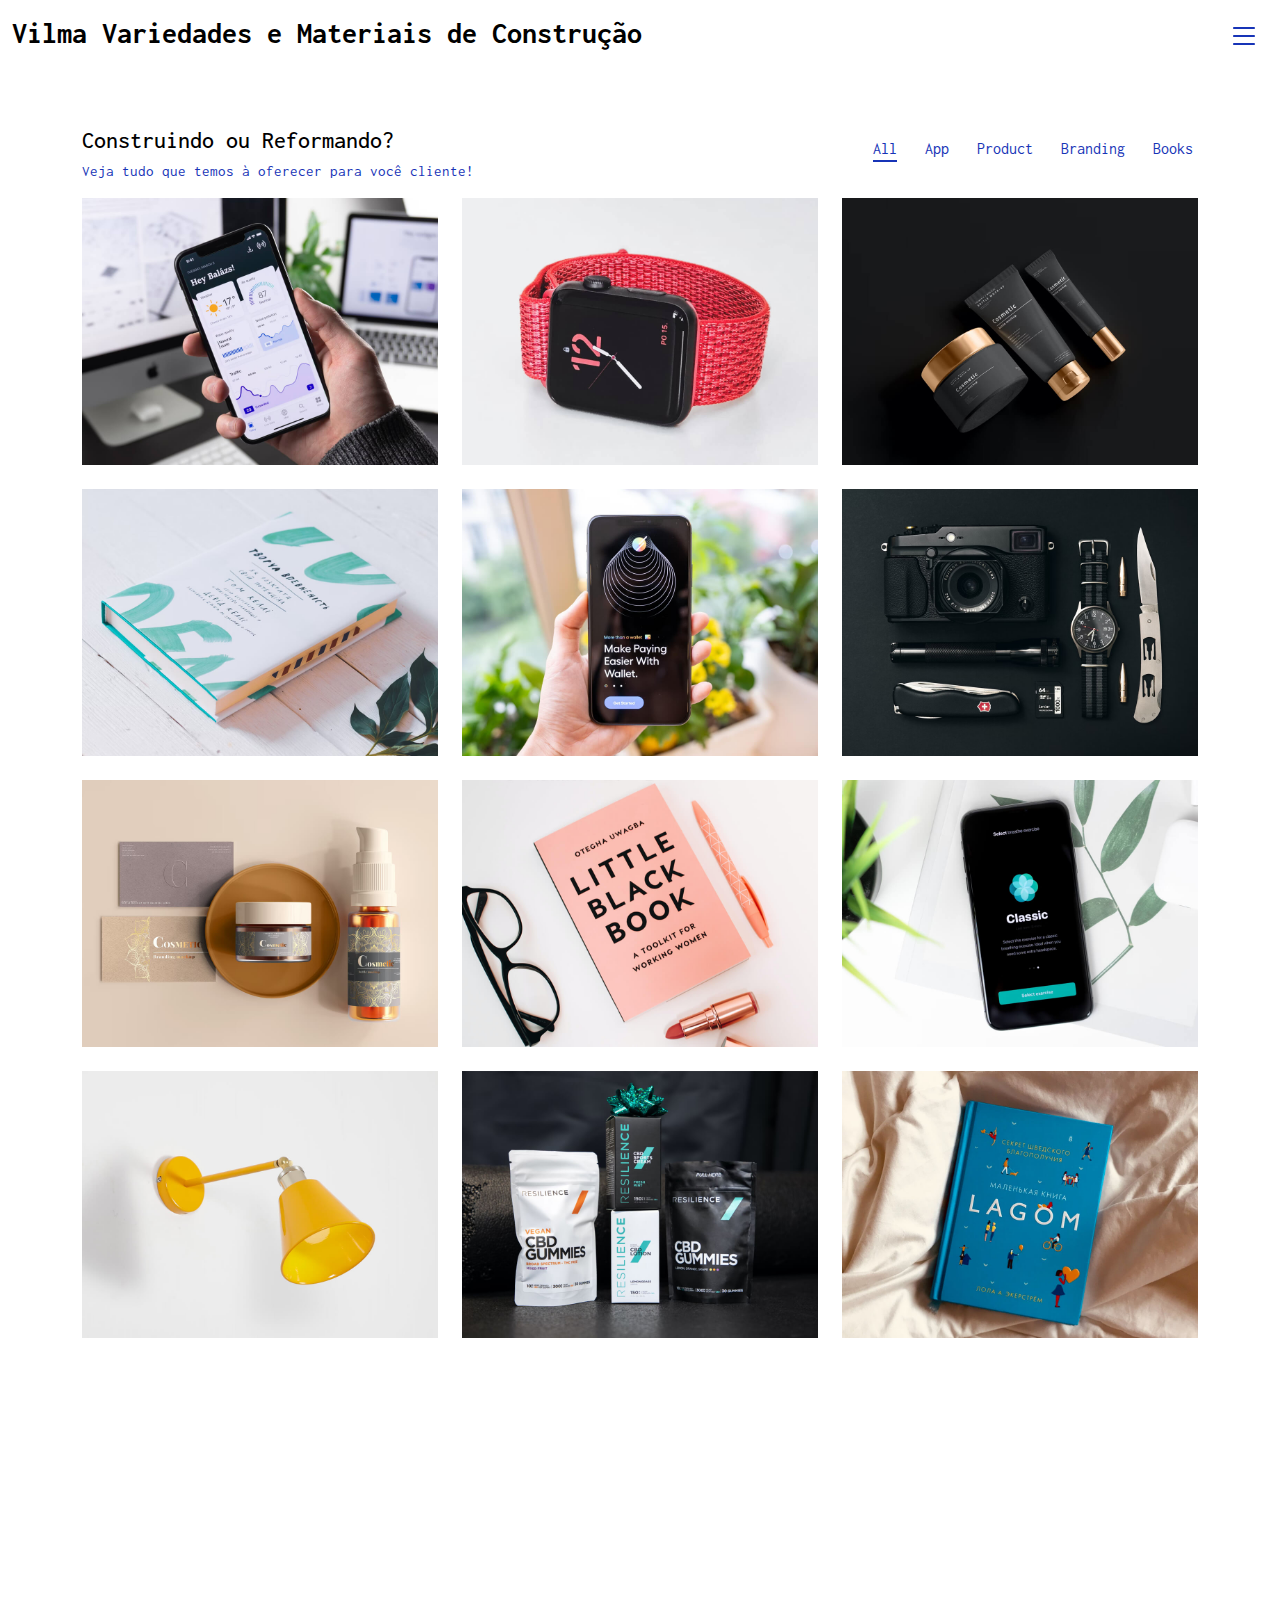
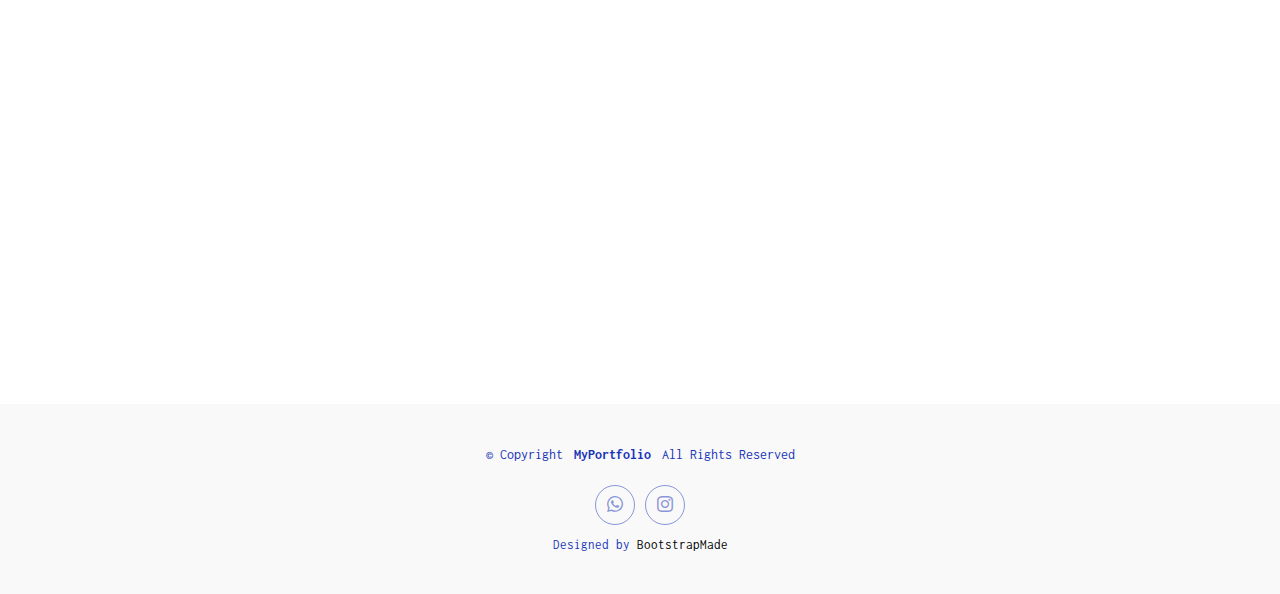
<file: index.html>
<!DOCTYPE html>
<html lang="en">

<head>
  <meta charset="utf-8">
  <meta content="width=device-width, initial-scale=1.0" name="viewport">
  <title>Vilma Variedades MC</title>
  <meta name="description" content="">
  <meta name="keywords" content="">

  <!-- Favicons -->
  <link href="assets/img/favicon.png" rel="icon">
  <link href="assets/img/apple-touch-icon.png" rel="apple-touch-icon">

  <!-- Fonts -->
  <link href="https://fonts.googleapis.com" rel="preconnect">
  <link href="https://fonts.gstatic.com" rel="preconnect" crossorigin>
  <link href="https://fonts.googleapis.com/css2?family=Inconsolata:wght@200;300;400;500;600;700;800;900&display=swap" rel="stylesheet">

  <!-- Vendor CSS Files -->
  <link href="assets/vendor/bootstrap/css/bootstrap.min.css" rel="stylesheet">
  <link href="assets/vendor/bootstrap-icons/bootstrap-icons.css" rel="stylesheet">
  <link href="assets/vendor/aos/aos.css" rel="stylesheet">
  <link href="assets/vendor/glightbox/css/glightbox.min.css" rel="stylesheet">
  <link href="assets/vendor/swiper/swiper-bundle.min.css" rel="stylesheet">

  <!-- Main CSS File -->
  <link href="assets/css/main.css" rel="stylesheet">

  <!-- =======================================================
  * Template Name: MyPortfolio
  * Template URL: https://bootstrapmade.com/myportfolio-bootstrap-portfolio-website-template/
  * Updated: Aug 08 2024 with Bootstrap v5.3.3
  * Author: BootstrapMade.com
  * License: https://bootstrapmade.com/license/
  ======================================================== -->
</head>

<body class="index-page">

  <header id="header" class="header d-flex align-items-center sticky-top">
    <div class="container-fluid  position-relative d-flex align-items-center justify-content-between">

      <a href="index.html" class="logo d-flex align-items-center">
        <!-- Uncomment the line below if you also wish to use an image logo -->
        <!-- <img src="assets/img/logo.png" alt=""> -->
        <h1 class="sitename">Vilma Variedades e Materiais de Construção</h1>
      </a>

      <nav id="navmenu" class="navmenu">
        <ul>
          <li><a href="index.html" class="active">Produtos</a></li>
          <li><a href="contact.html">Contatos</a></li>
        </ul>
        <i class="mobile-nav-toggle d-xl-none bi bi-list"></i>
      </nav>

    </div>
  </header>

  <main class="main">

    <!-- Portfolio Section -->
    <section id="portfolio" class="portfolio section">

      <div class="container">

        <div class="isotope-layout" data-default-filter="*" data-layout="masonry" data-sort="original-order">

          <div class="row align-items-center">
            <div class="col-lg-7 portfolio-info">
              <h3>Construindo ou Reformando?</h3>
              <p>Veja tudo que temos à oferecer para você cliente!</p>
            </div>
            <div class="col-lg-5 text-center text-lg-end">
              <ul class="portfolio-filters isotope-filters" data-aos="fade-up" data-aos-delay="100">
                <li data-filter="*" class="filter-active">All</li>
                <li data-filter=".filter-app">App</li>
                <li data-filter=".filter-product">Product</li>
                <li data-filter=".filter-branding">Branding</li>
                <li data-filter=".filter-books">Books</li>
              </ul><!-- End Portfolio Filters -->
            </div>
          </div>

          <div class="row gy-4 isotope-container" data-aos="fade-up" data-aos-delay="200" style="position: relative; height: 1344px;">

            <div class="col-lg-4 col-md-6 portfolio-item isotope-item filter-app" style="position: absolute; left: 0px; top: 0px;">
              <div class="portfolio-content h-100">
                <img src="assets/img/portfolio/app-1.jpg" class="img-fluid" alt="">
                <div class="portfolio-info">
                  <h4>App 1</h4>
                  <p>Lorem ipsum</p>
                  <div>
                    <a href="assets/img/portfolio/app-1.jpg" title="App 1" data-gallery="portfolio-gallery-app" class="glightbox preview-link"><i class="bi bi-zoom-in"></i></a>
                  </div>
                </div>
              </div>
            </div><!-- End Portfolio Item -->

            <div class="col-lg-4 col-md-6 portfolio-item isotope-item filter-product" style="position: absolute; left: 440px; top: 0px;">
              <div class="portfolio-content h-100">
                <img src="assets/img/portfolio/product-1.jpg" class="img-fluid" alt="">
                <div class="portfolio-info">
                  <h4>Product 1</h4>
                  <p>Lorem ipsum</p>
                  <div>
                    <a href="assets/img/portfolio/product-1.jpg" title="Product 1" data-gallery="portfolio-gallery-product" class="glightbox preview-link"><i class="bi bi-zoom-in"></i></a>
                  </div>
                </div>
              </div>
            </div><!-- End Portfolio Item -->

            <div class="col-lg-4 col-md-6 portfolio-item isotope-item filter-branding" style="position: absolute; left: 880px; top: 0px;">
              <div class="portfolio-content h-100">
                <img src="assets/img/portfolio/branding-1.jpg" class="img-fluid" alt="">
                <div class="portfolio-info">
                  <h4>Branding 1</h4>
                  <p>Lorem ipsum</p>
                  <div>
                    <a href="assets/img/portfolio/branding-1.jpg" title="Branding 1" data-gallery="portfolio-gallery-branding" class="glightbox preview-link"><i class="bi bi-zoom-in"></i></a>
                  </div>
                </div>
              </div>
            </div><!-- End Portfolio Item -->

            <div class="col-lg-4 col-md-6 portfolio-item isotope-item filter-books" style="position: absolute; left: 0px; top: 336px;">
              <div class="portfolio-content h-100">
                <img src="assets/img/portfolio/books-1.jpg" class="img-fluid" alt="">
                <div class="portfolio-info">
                  <h4>Books 1</h4>
                  <p>Lorem ipsum</p>
                  <div>
                    <a href="assets/img/portfolio/books-1.jpg" title="Branding 1" data-gallery="portfolio-gallery-book" class="glightbox preview-link"><i class="bi bi-zoom-in"></i></a>
                  </div>
                </div>
              </div>
            </div><!-- End Portfolio Item -->

            <div class="col-lg-4 col-md-6 portfolio-item isotope-item filter-app" style="position: absolute; left: 440px; top: 336px;">
              <div class="portfolio-content h-100">
                <img src="assets/img/portfolio/app-2.jpg" class="img-fluid" alt="">
                <div class="portfolio-info">
                  <h4>App 2</h4>
                  <p>Lorem ipsum</p>
                  <div>
                    <a href="assets/img/portfolio/app-2.jpg" title="App 2" data-gallery="portfolio-gallery-app" class="glightbox preview-link"><i class="bi bi-zoom-in"></i></a>
                  </div>
                </div>
              </div>
            </div><!-- End Portfolio Item -->

            <div class="col-lg-4 col-md-6 portfolio-item isotope-item filter-product" style="position: absolute; left: 880px; top: 336px;">
              <div class="portfolio-content h-100">
                <img src="assets/img/portfolio/product-2.jpg" class="img-fluid" alt="">
                <div class="portfolio-info">
                  <h4>Product 2</h4>
                  <p>Lorem ipsum</p>
                  <div>
                    <a href="assets/img/portfolio/product-2.jpg" title="Product 2" data-gallery="portfolio-gallery-product" class="glightbox preview-link"><i class="bi bi-zoom-in"></i></a>
                  </div>
                </div>
              </div>
            </div><!-- End Portfolio Item -->

            <div class="col-lg-4 col-md-6 portfolio-item isotope-item filter-branding" style="position: absolute; left: 0px; top: 672px;">
              <div class="portfolio-content h-100">
                <img src="assets/img/portfolio/branding-2.jpg" class="img-fluid" alt="">
                <div class="portfolio-info">
                  <h4>Branding 2</h4>
                  <p>Lorem ipsum</p>
                  <div>
                    <a href="assets/img/portfolio/branding-2.jpg" title="Branding 2" data-gallery="portfolio-gallery-branding" class="glightbox preview-link"><i class="bi bi-zoom-in"></i></a>
                  </div>
                </div>
              </div>
            </div><!-- End Portfolio Item -->

            <div class="col-lg-4 col-md-6 portfolio-item isotope-item filter-books" style="position: absolute; left: 440px; top: 672px;">
              <div class="portfolio-content h-100">
                <img src="assets/img/portfolio/books-2.jpg" class="img-fluid" alt="">
                <div class="portfolio-info">
                  <h4>Books 2</h4>
                  <p>Lorem ipsum</p>
                  <div>
                    <a href="assets/img/portfolio/books-2.jpg" title="Branding 2" data-gallery="portfolio-gallery-book" class="glightbox preview-link"><i class="bi bi-zoom-in"></i></a>
                  </div>
                </div>
              </div>
            </div><!-- End Portfolio Item -->

            <div class="col-lg-4 col-md-6 portfolio-item isotope-item filter-app" style="position: absolute; left: 880px; top: 672px;">
              <div class="portfolio-content h-100">
                <img src="assets/img/portfolio/app-3.jpg" class="img-fluid" alt="">
                <div class="portfolio-info">
                  <h4>App 3</h4>
                  <p>Lorem ipsum</p>
                  <div>
                    <a href="assets/img/portfolio/app-3.jpg" title="App 3" data-gallery="portfolio-gallery-app" class="glightbox preview-link"><i class="bi bi-zoom-in"></i></a>
                  </div>
                </div>
              </div>
            </div><!-- End Portfolio Item -->

            <div class="col-lg-4 col-md-6 portfolio-item isotope-item filter-product" style="position: absolute; left: 0px; top: 1008px;">
              <div class="portfolio-content h-100">
                <img src="assets/img/portfolio/product-3.jpg" class="img-fluid" alt="">
                <div class="portfolio-info">
                  <h4>Product 3</h4>
                  <p>Lorem ipsum</p>
                  <div>
                    <a href="assets/img/portfolio/product-3.jpg" title="Product 3" data-gallery="portfolio-gallery-product" class="glightbox preview-link"><i class="bi bi-zoom-in"></i></a>
                  </div>
                </div>
              </div>
            </div><!-- End Portfolio Item -->

            <div class="col-lg-4 col-md-6 portfolio-item isotope-item filter-branding" style="position: absolute; left: 440px; top: 1008px;">
              <div class="portfolio-content h-100">
                <img src="assets/img/portfolio/branding-3.jpg" class="img-fluid" alt="">
                <div class="portfolio-info">
                  <h4>Branding 3</h4>
                  <p>Lorem ipsum</p>
                  <div>
                    <a href="assets/img/portfolio/branding-3.jpg" title="Branding 2" data-gallery="portfolio-gallery-branding" class="glightbox preview-link"><i class="bi bi-zoom-in"></i></a>
                  </div>
                </div>
              </div>
            </div><!-- End Portfolio Item -->

            <div class="col-lg-4 col-md-6 portfolio-item isotope-item filter-books" style="position: absolute; left: 880px; top: 1008px;">
              <div class="portfolio-content h-100">
                <img src="assets/img/portfolio/books-3.jpg" class="img-fluid" alt="">
                <div class="portfolio-info">
                  <h4>Books 3</h4>
                  <p>Lorem ipsum</p>
                  <div>
                    <a href="assets/img/portfolio/books-3.jpg" title="Branding 3" data-gallery="portfolio-gallery-book" class="glightbox preview-link"><i class="bi bi-zoom-in"></i></a>
                  </div>
                </div>
              </div>
            </div><!-- End Portfolio Item -->

          </div><!-- End Portfolio Container -->

        </div>

      </div>

    </section><!-- /Portfolio Section -->

    <!-- Testimonials Section -->
    <section id="testimonials" class="testimonials section">

      <!-- Section Title -->
      <div class="container section-title" data-aos="fade-up">
        <h2>Clientes</h2>
        <p>Algumas avaliações dos nossos clientes mais fiéis:</p>
      </div><!-- End Section Title -->

      <div class="container" data-aos="fade-up" data-aos-delay="100">

        <div class="swiper init-swiper">
          <script type="application/json" class="swiper-config">
            {
              "loop": true,
              "speed": 600,
              "autoplay": {
                "delay": 5000
              },
              "slidesPerView": "auto",
              "pagination": {
                "el": ".swiper-pagination",
                "type": "bullets",
                "clickable": true
              }
            }
          </script>
          <div class="swiper-wrapper">

            <div class="swiper-slide">
              <div class="testimonial-item">
                <img src="assets/img/testimonials/testimonials-1.jpg" class="testimonial-img" alt="">
                <h3>Saul Goodman</h3>
                <h4>Ceo &amp; Founder</h4>
                <div class="stars">
                  <i class="bi bi-star-fill"></i><i class="bi bi-star-fill"></i><i class="bi bi-star-fill"></i><i class="bi bi-star-fill"></i><i class="bi bi-star-fill"></i>
                </div>
                <p>
                  <i class="bi bi-quote quote-icon-left"></i>
                  <span>Proin iaculis purus consequat sem cure digni ssim donec porttitora entum suscipit rhoncus. Accusantium quam, ultricies eget id, aliquam eget nibh et. Maecen aliquam, risus at semper.</span>
                  <i class="bi bi-quote quote-icon-right"></i>
                </p>
              </div>
            </div><!-- End testimonial item -->

            <div class="swiper-slide">
              <div class="testimonial-item">
                <img src="assets/img/testimonials/testimonials-2.jpg" class="testimonial-img" alt="">
                <h3>Sara Wilsson</h3>
                <h4>Designer</h4>
                <div class="stars">
                  <i class="bi bi-star-fill"></i><i class="bi bi-star-fill"></i><i class="bi bi-star-fill"></i><i class="bi bi-star-fill"></i><i class="bi bi-star-fill"></i>
                </div>
                <p>
                  <i class="bi bi-quote quote-icon-left"></i>
                  <span>Export tempor illum tamen malis malis eram quae irure esse labore quem cillum quid cillum eram malis quorum velit fore eram velit sunt aliqua noster fugiat irure amet legam anim culpa.</span>
                  <i class="bi bi-quote quote-icon-right"></i>
                </p>
              </div>
            </div><!-- End testimonial item -->

            <div class="swiper-slide">
              <div class="testimonial-item">
                <img src="assets/img/testimonials/testimonials-3.jpg" class="testimonial-img" alt="">
                <h3>Jena Karlis</h3>
                <h4>Store Owner</h4>
                <div class="stars">
                  <i class="bi bi-star-fill"></i><i class="bi bi-star-fill"></i><i class="bi bi-star-fill"></i><i class="bi bi-star-fill"></i><i class="bi bi-star-fill"></i>
                </div>
                <p>
                  <i class="bi bi-quote quote-icon-left"></i>
                  <span>Enim nisi quem export duis labore cillum quae magna enim sint quorum nulla quem veniam duis minim tempor labore quem eram duis noster aute amet eram fore quis sint minim.</span>
                  <i class="bi bi-quote quote-icon-right"></i>
                </p>
              </div>
            </div><!-- End testimonial item -->

            <div class="swiper-slide">
              <div class="testimonial-item">
                <img src="assets/img/testimonials/testimonials-4.jpg" class="testimonial-img" alt="">
                <h3>Matt Brandon</h3>
                <h4>Freelancer</h4>
                <div class="stars">
                  <i class="bi bi-star-fill"></i><i class="bi bi-star-fill"></i><i class="bi bi-star-fill"></i><i class="bi bi-star-fill"></i><i class="bi bi-star-fill"></i>
                </div>
                <p>
                  <i class="bi bi-quote quote-icon-left"></i>
                  <span>Fugiat enim eram quae cillum dolore dolor amet nulla culpa multos export minim fugiat minim velit minim dolor enim duis veniam ipsum anim magna sunt elit fore quem dolore labore illum veniam.</span>
                  <i class="bi bi-quote quote-icon-right"></i>
                </p>
              </div>
            </div><!-- End testimonial item -->

          </div>
          <div class="swiper-pagination"></div>
        </div>

      </div>

    </section><!-- /Testimonials Section -->

  </main>

  <footer id="footer" class="footer light-background">

    <div class="container">
      <div class="copyright text-center ">
        <p>© <span>Copyright</span> <strong class="px-1 sitename">MyPortfolio</strong> <span>All Rights Reserved</span></p>
      </div>
      <div class="social-links d-flex justify-content-center">
       <!-- <a href=""><i class="bi bi-twitter-x"></i></a> -->
        <a href="" target="_blank"><i class="bi bi-whatsapp"></i></a>
        <a href="https://www.instagram.com/vilmavariedadesmc/" target="_blank"><i class="bi bi-instagram"></i></a>
        <!-- <a href=""><i class="bi bi-linkedin"></i></a> -->
      </div>
      <div class="credits">
        <!-- All the links in the footer should remain intact. -->
        <!-- You can delete the links only if you've purchased the pro version. -->
        <!-- Licensing information: https://bootstrapmade.com/license/ -->
        <!-- Purchase the pro version with working PHP/AJAX contact form: [buy-url] -->
        Designed by <a href="https://bootstrapmade.com/">BootstrapMade</a>
      </div>
    </div>

  </footer>

  <!-- Scroll Top -->
  <a href="#" id="scroll-top" class="scroll-top d-flex align-items-center justify-content-center"><i class="bi bi-arrow-up-short"></i></a>

  <!-- Preloader -->
  <div id="preloader"></div>

  <!-- Vendor JS Files -->
  <script src="assets/vendor/bootstrap/js/bootstrap.bundle.min.js"></script>
  <script src="assets/vendor/php-email-form/validate.js"></script>
  <script src="assets/vendor/aos/aos.js"></script>
  <script src="assets/vendor/glightbox/js/glightbox.min.js"></script>
  <script src="assets/vendor/imagesloaded/imagesloaded.pkgd.min.js"></script>
  <script src="assets/vendor/isotope-layout/isotope.pkgd.min.js"></script>
  <script src="assets/vendor/swiper/swiper-bundle.min.js"></script>

  <!-- Main JS File -->
  <script src="assets/js/main.js"></script>

</body>

</html>
</file>
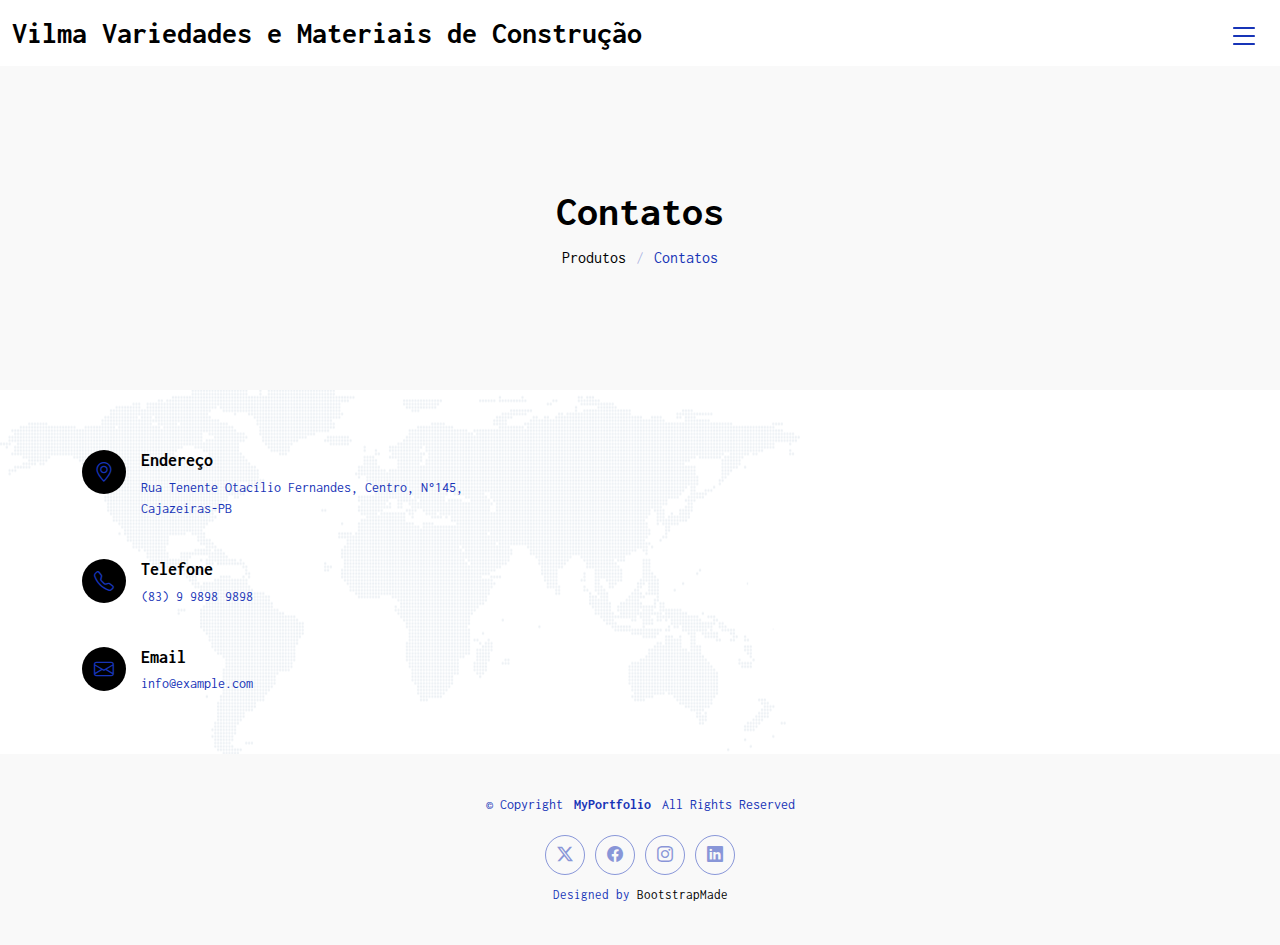
<file: contact.html>
<!DOCTYPE html>
<html lang="en">

<head>
  <meta charset="utf-8">
  <meta content="width=device-width, initial-scale=1.0" name="viewport">
  <title>Contatos - Vilma Variedades MC</title>
  <meta name="description" content="">
  <meta name="keywords" content="">

  <!-- Favicons -->
  <link href="assets/img/favicon.png" rel="icon">
  <link href="assets/img/apple-touch-icon.png" rel="apple-touch-icon">

  <!-- Fonts -->
  <link href="https://fonts.googleapis.com" rel="preconnect">
  <link href="https://fonts.gstatic.com" rel="preconnect" crossorigin>
  <link href="https://fonts.googleapis.com/css2?family=Inconsolata:wght@200;300;400;500;600;700;800;900&display=swap" rel="stylesheet">

  <!-- Vendor CSS Files -->
  <link href="assets/vendor/bootstrap/css/bootstrap.min.css" rel="stylesheet">
  <link href="assets/vendor/bootstrap-icons/bootstrap-icons.css" rel="stylesheet">
  <link href="assets/vendor/aos/aos.css" rel="stylesheet">
  <link href="assets/vendor/glightbox/css/glightbox.min.css" rel="stylesheet">
  <link href="assets/vendor/swiper/swiper-bundle.min.css" rel="stylesheet">

  <!-- Main CSS File -->
  <link href="assets/css/main.css" rel="stylesheet">

  <!-- =======================================================
  * Template Name: MyPortfolio
  * Template URL: https://bootstrapmade.com/myportfolio-bootstrap-portfolio-website-template/
  * Updated: Aug 08 2024 with Bootstrap v5.3.3
  * Author: BootstrapMade.com
  * License: https://bootstrapmade.com/license/
  ======================================================== -->
</head>

<body class="contact-page">

  <header id="header" class="header d-flex align-items-center sticky-top">
    <div class="container-fluid  position-relative d-flex align-items-center justify-content-between">

      <a href="index.html" class="logo d-flex align-items-center">
        <!-- Uncomment the line below if you also wish to use an image logo -->
        <!-- <img src="assets/img/logo.png" alt=""> -->
        <h1 class="sitename">Vilma Variedades e Materiais de Construção</h1>
      </a>

      <nav id="navmenu" class="navmenu">
        <ul>
          <li><a href="index.html">Produtos</a></li>
          <li><a href="contact.html" class="active">Contatos</a></li>
        </ul>
        <i class="mobile-nav-toggle d-xl-none bi bi-list"></i>
      </nav>

    </div>
  </header>

  <main class="main">

    <!-- Page Title -->
    <div class="page-title light-background">
      <div class="container">
        <h1>Contatos</h1>
        <nav class="breadcrumbs">
          <ol>
            <li><a href="index.html">Produtos</a></li>
            <li class="current">Contatos</li>
          </ol>
        </nav>
      </div>
    </div><!-- End Page Title -->

    <!-- Contact Section -->
    <section id="contact" class="contact section">

      <div class="container position-relative" data-aos="fade-up" data-aos-delay="100">

        <div class="row gy-4">

          <div class="col-lg-5">
            <div class="info-item d-flex" data-aos="fade-up" data-aos-delay="200">
              <i class="bi bi-geo-alt flex-shrink-0"></i>
              <div>
                <h3>Endereço</h3>
                <p>Rua Tenente Otacílio Fernandes, Centro, N°145, Cajazeiras-PB</p>
              </div>
            </div><!-- End Info Item -->

            <div class="info-item d-flex" data-aos="fade-up" data-aos-delay="300">
              <i class="bi bi-telephone flex-shrink-0"></i>
              <div>
                <h3>Telefone</h3>
                <p>(83) 9 9898 9898</p>
              </div>
            </div><!-- End Info Item -->

            <div class="info-item d-flex" data-aos="fade-up" data-aos-delay="400">
              <i class="bi bi-envelope flex-shrink-0"></i>
              <div>
                <h3>Email<br></h3>
                <p>info@example.com</p>
              </div>
            </div><!-- End Info Item -->

          </div>

        </div>

      </div>

    </section><!-- /Contact Section -->

  </main>

  <footer id="footer" class="footer light-background">

    <div class="container">
      <div class="copyright text-center ">
        <p>© <span>Copyright</span> <strong class="px-1 sitename">MyPortfolio</strong> <span>All Rights Reserved</span></p>
      </div>
      <div class="social-links d-flex justify-content-center">
        <a href=""><i class="bi bi-twitter-x"></i></a>
        <a href=""><i class="bi bi-facebook"></i></a>
        <a href=""><i class="bi bi-instagram"></i></a>
        <a href=""><i class="bi bi-linkedin"></i></a>
      </div>
      <div class="credits">
        <!-- All the links in the footer should remain intact. -->
        <!-- You can delete the links only if you've purchased the pro version. -->
        <!-- Licensing information: https://bootstrapmade.com/license/ -->
        <!-- Purchase the pro version with working PHP/AJAX contact form: [buy-url] -->
        Designed by <a href="https://bootstrapmade.com/">BootstrapMade</a>
      </div>
    </div>

  </footer>

  <!-- Scroll Top -->
  <a href="#" id="scroll-top" class="scroll-top d-flex align-items-center justify-content-center"><i class="bi bi-arrow-up-short"></i></a>

  <!-- Preloader -->
  <div id="preloader"></div>

  <!-- Vendor JS Files -->
  <script src="assets/vendor/bootstrap/js/bootstrap.bundle.min.js"></script>
  <script src="assets/vendor/php-email-form/validate.js"></script>
  <script src="assets/vendor/aos/aos.js"></script>
  <script src="assets/vendor/glightbox/js/glightbox.min.js"></script>
  <script src="assets/vendor/imagesloaded/imagesloaded.pkgd.min.js"></script>
  <script src="assets/vendor/isotope-layout/isotope.pkgd.min.js"></script>
  <script src="assets/vendor/swiper/swiper-bundle.min.js"></script>

  <!-- Main JS File -->
  <script src="assets/js/main.js"></script>

</body>

</html>
</file>
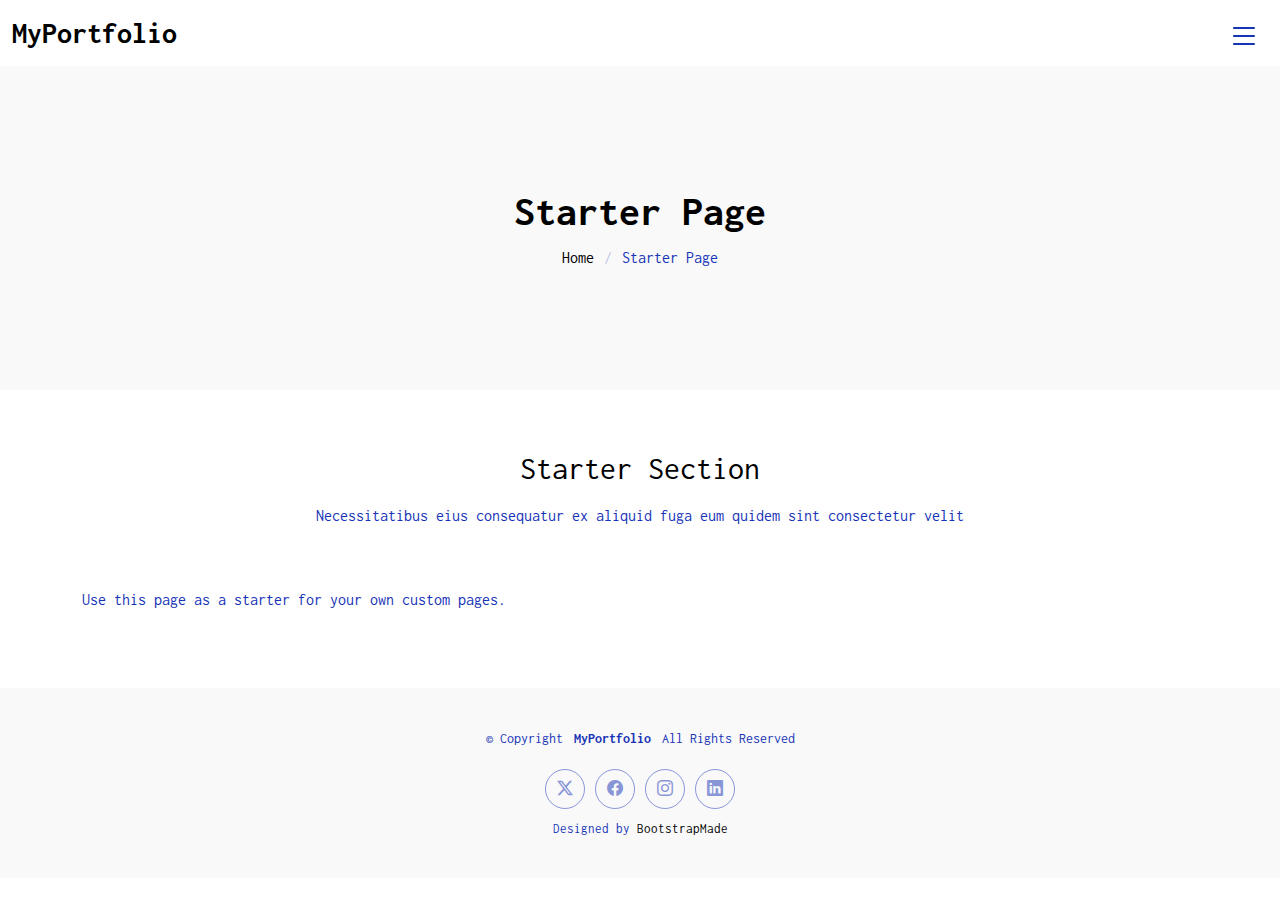
<file: starter-page.html>
<!DOCTYPE html>
<html lang="en">

<head>
  <meta charset="utf-8">
  <meta content="width=device-width, initial-scale=1.0" name="viewport">
  <title>Starter Page - MyPortfolio Bootstrap Template</title>
  <meta name="description" content="">
  <meta name="keywords" content="">

  <!-- Favicons -->
  <link href="assets/img/favicon.png" rel="icon">
  <link href="assets/img/apple-touch-icon.png" rel="apple-touch-icon">

  <!-- Fonts -->
  <link href="https://fonts.googleapis.com" rel="preconnect">
  <link href="https://fonts.gstatic.com" rel="preconnect" crossorigin>
  <link href="https://fonts.googleapis.com/css2?family=Inconsolata:wght@200;300;400;500;600;700;800;900&display=swap" rel="stylesheet">

  <!-- Vendor CSS Files -->
  <link href="assets/vendor/bootstrap/css/bootstrap.min.css" rel="stylesheet">
  <link href="assets/vendor/bootstrap-icons/bootstrap-icons.css" rel="stylesheet">
  <link href="assets/vendor/aos/aos.css" rel="stylesheet">
  <link href="assets/vendor/glightbox/css/glightbox.min.css" rel="stylesheet">
  <link href="assets/vendor/swiper/swiper-bundle.min.css" rel="stylesheet">

  <!-- Main CSS File -->
  <link href="assets/css/main.css" rel="stylesheet">

  <!-- =======================================================
  * Template Name: MyPortfolio
  * Template URL: https://bootstrapmade.com/myportfolio-bootstrap-portfolio-website-template/
  * Updated: Aug 08 2024 with Bootstrap v5.3.3
  * Author: BootstrapMade.com
  * License: https://bootstrapmade.com/license/
  ======================================================== -->
</head>

<body class="starter-page-page">

  <header id="header" class="header d-flex align-items-center sticky-top">
    <div class="container-fluid  position-relative d-flex align-items-center justify-content-between">

      <a href="index.html" class="logo d-flex align-items-center">
        <!-- Uncomment the line below if you also wish to use an image logo -->
        <!-- <img src="assets/img/logo.png" alt=""> -->
        <h1 class="sitename">MyPortfolio</h1>
      </a>

      <nav id="navmenu" class="navmenu">
        <ul>
          <li><a href="index.html">Home</a></li>
          <li><a href="about.html">About</a></li>
          <li><a href="services.html">Services</a></li>
          <li><a href="portfolio.html">Portfolio</a></li>
          <li class="dropdown"><a href="#"><span>Dropdown</span> <i class="bi bi-chevron-down toggle-dropdown"></i></a>
            <ul>
              <li><a href="#">Dropdown 1</a></li>
              <li class="dropdown"><a href="#"><span>Deep Dropdown</span> <i class="bi bi-chevron-down toggle-dropdown"></i></a>
                <ul>
                  <li><a href="#">Deep Dropdown 1</a></li>
                  <li><a href="#">Deep Dropdown 2</a></li>
                  <li><a href="#">Deep Dropdown 3</a></li>
                  <li><a href="#">Deep Dropdown 4</a></li>
                  <li><a href="#">Deep Dropdown 5</a></li>
                </ul>
              </li>
              <li><a href="#">Dropdown 2</a></li>
              <li><a href="#">Dropdown 3</a></li>
              <li><a href="#">Dropdown 4</a></li>
            </ul>
          </li>
          <li><a href="contact.html">Contact</a></li>
        </ul>
        <i class="mobile-nav-toggle d-xl-none bi bi-list"></i>
      </nav>

    </div>
  </header>

  <main class="main">

    <!-- Page Title -->
    <div class="page-title light-background">
      <div class="container">
        <h1>Starter Page</h1>
        <nav class="breadcrumbs">
          <ol>
            <li><a href="index.html">Home</a></li>
            <li class="current">Starter Page</li>
          </ol>
        </nav>
      </div>
    </div><!-- End Page Title -->

    <!-- Starter Section Section -->
    <section id="starter-section" class="starter-section section">

      <!-- Section Title -->
      <div class="container section-title" data-aos="fade-up">
        <h2>Starter Section</h2>
        <p>Necessitatibus eius consequatur ex aliquid fuga eum quidem sint consectetur velit</p>
      </div><!-- End Section Title -->

      <div class="container" data-aos="fade-up">
        <p>Use this page as a starter for your own custom pages.</p>
      </div>

    </section><!-- /Starter Section Section -->

  </main>

  <footer id="footer" class="footer light-background">

    <div class="container">
      <div class="copyright text-center ">
        <p>© <span>Copyright</span> <strong class="px-1 sitename">MyPortfolio</strong> <span>All Rights Reserved</span></p>
      </div>
      <div class="social-links d-flex justify-content-center">
        <a href=""><i class="bi bi-twitter-x"></i></a>
        <a href=""><i class="bi bi-facebook"></i></a>
        <a href=""><i class="bi bi-instagram"></i></a>
        <a href=""><i class="bi bi-linkedin"></i></a>
      </div>
      <div class="credits">
        <!-- All the links in the footer should remain intact. -->
        <!-- You can delete the links only if you've purchased the pro version. -->
        <!-- Licensing information: https://bootstrapmade.com/license/ -->
        <!-- Purchase the pro version with working PHP/AJAX contact form: [buy-url] -->
        Designed by <a href="https://bootstrapmade.com/">BootstrapMade</a>
      </div>
    </div>

  </footer>

  <!-- Scroll Top -->
  <a href="#" id="scroll-top" class="scroll-top d-flex align-items-center justify-content-center"><i class="bi bi-arrow-up-short"></i></a>

  <!-- Preloader -->
  <div id="preloader"></div>

  <!-- Vendor JS Files -->
  <script src="assets/vendor/bootstrap/js/bootstrap.bundle.min.js"></script>
  <script src="assets/vendor/php-email-form/validate.js"></script>
  <script src="assets/vendor/aos/aos.js"></script>
  <script src="assets/vendor/glightbox/js/glightbox.min.js"></script>
  <script src="assets/vendor/imagesloaded/imagesloaded.pkgd.min.js"></script>
  <script src="assets/vendor/isotope-layout/isotope.pkgd.min.js"></script>
  <script src="assets/vendor/swiper/swiper-bundle.min.js"></script>

  <!-- Main JS File -->
  <script src="assets/js/main.js"></script>

</body>

</html>
</file>
<file: assets/css/main.css>
/**
* Template Name: MyPortfolio
* Template URL: https://bootstrapmade.com/myportfolio-bootstrap-portfolio-website-template/
* Updated: Aug 08 2024 with Bootstrap v5.3.3
* Author: BootstrapMade.com
* License: https://bootstrapmade.com/license/
*/

/*--------------------------------------------------------------
# Font & Color Variables
# Help: https://bootstrapmade.com/color-system/
--------------------------------------------------------------*/
/* Fonts */
:root {
  --default-font: "Inconsolata",  system-ui, -apple-system, "Segoe UI", Roboto, "Helvetica Neue", Arial, "Noto Sans", "Liberation Sans", sans-serif, "Apple Color Emoji", "Segoe UI Emoji", "Segoe UI Symbol", "Noto Color Emoji";
  --heading-font: "Inconsolata",  sans-serif;
  --nav-font: "Inconsolata",  sans-serif;
}

/* Global Colors - The following color variables are used throughout the website. Updating them here will change the color scheme of the entire website */
:root {
  --background-color: #ffffff; /* Background color for the entire website, including individual sections */
  --default-color: #1734b7; /* Default color used for the majority of the text content across the entire website */
  --heading-color: #000000; /* Color for headings, subheadings and title throughout the website */
  --accent-color: #000000; /* Accent color that represents your brand on the website. It's used for buttons, links, and other elements that need to stand out */
  --surface-color: #ffffff; /* The surface color is used as a background of boxed elements within sections, such as cards, icon boxes, or other elements that require a visual separation from the global background. */
  --contrast-color: #1734b7; /* Contrast color for text, ensuring readability against backgrounds of accent, heading, or default colors. */
}

/* Nav Menu Colors - The following color variables are used specifically for the navigation menu. They are separate from the global colors to allow for more customization options */
:root {
  --nav-color: #1734b7;  /* The default color of the main navmenu links */
  --nav-hover-color: #1734b7; /* Applied to main navmenu links when they are hovered over or active */
  --nav-mobile-background-color: #f5f5f5; /* Used as the background color for mobile navigation menu */
  --nav-dropdown-background-color: #ffffff; /* Used as the background color for dropdown items that appear when hovering over primary navigation items */
  --nav-dropdown-color: #1734b7; /* Used for navigation links of the dropdown items in the navigation menu. */
  --nav-dropdown-hover-color: #1734b7; /* Similar to --nav-hover-color, this color is applied to dropdown navigation links when they are hovered over. */
}

/* Color Presets - These classes override global colors when applied to any section or element, providing reuse of the sam color scheme. */

.light-background {
  --background-color: #f9f9f9;
  --surface-color: #ffffff;
}

.dark-background {
  --background-color: #060606;
  --default-color: #ffffff;
  --heading-color: #ffffff;
  --surface-color: #252525;
  --contrast-color: #ffffff;
}

/* Smooth scroll */
:root {
  scroll-behavior: smooth;
}

/*--------------------------------------------------------------
# General Styling & Shared Classes
--------------------------------------------------------------*/
body {
  color: var(--default-color);
  background-color: var(--background-color);
  font-family: var(--default-font);
}

a {
  color: var(--accent-color);
  text-decoration: none;
  transition: 0.3s;
}

a:hover {
  color: color-mix(in srgb, var(--accent-color), transparent 25%);
  text-decoration: none;
}

h1,
h2,
h3,
h4,
h5,
h6 {
  color: var(--heading-color);
  font-family: var(--heading-font);
}

/* PHP Email Form Messages
------------------------------*/
.php-email-form .error-message {
  display: none;
  background: #df1529;
  color: #ffffff;
  text-align: left;
  padding: 15px;
  margin-bottom: 24px;
  font-weight: 600;
}

.php-email-form .sent-message {
  display: none;
  color: #ffffff;
  background: #059652;
  text-align: center;
  padding: 15px;
  margin-bottom: 24px;
  font-weight: 600;
}

.php-email-form .loading {
  display: none;
  background: var(--surface-color);
  text-align: center;
  padding: 15px;
  margin-bottom: 24px;
}

.php-email-form .loading:before {
  content: "";
  display: inline-block;
  border-radius: 50%;
  width: 24px;
  height: 24px;
  margin: 0 10px -6px 0;
  border: 3px solid var(--accent-color);
  border-top-color: var(--surface-color);
  animation: php-email-form-loading 1s linear infinite;
}

@keyframes php-email-form-loading {
  0% {
    transform: rotate(0deg);
  }

  100% {
    transform: rotate(360deg);
  }
}

/*--------------------------------------------------------------
# Global Header
--------------------------------------------------------------*/
.header {
  color: var(--default-color);
  background-color: var(--background-color);
  padding: 15px 0;
  transition: all 0.5s;
  z-index: 997;
}

.header .logo {
  line-height: 1;
}

.header .logo img {
  max-height: 32px;
  margin-right: 8px;
}

.header .logo h1 {
  font-size: 30px;
  margin: 0;
  font-weight: 700;
  color: var(--heading-color);
}

/*--------------------------------------------------------------
# Navigation Menu
--------------------------------------------------------------*/
/* Navmenu */
.mobile-nav-toggle {
  color: var(--nav-color);
  position: fixed;
  top: 20px;
  right: 20px;
  font-size: 32px;
  line-height: 0;
  cursor: pointer;
  display: block !important;
  z-index: 998;
  transition: 0.3s;
}

.mobile-nav-toggle:hover {
  color: var(--nav-hover-color);
}

.navmenu {
  position: fixed;
  top: 0;
  bottom: 0;
  right: -300px;
  z-index: 997;
  transition: 0.3s;
  width: 300px;
  overflow: hidden;
}

.navmenu ul {
  display: block;
  list-style: none;
  padding: 10px 0;
  margin: 0;
  overflow-y: auto;
  transition: 0.3s;
  z-index: 998;
}

.navmenu a,
.navmenu a:focus {
  color: var(--nav-dropdown-color);
  padding: 10px 20px;
  font-family: var(--nav-font);
  font-size: 17px;
  font-weight: 500;
  display: flex;
  align-items: center;
  justify-content: space-between;
  white-space: nowrap;
  transition: 0.3s;
}

.navmenu a i,
.navmenu a:focus i {
  font-size: 12px;
  line-height: 0;
  margin-left: 5px;
  width: 30px;
  height: 30px;
  display: flex;
  align-items: center;
  justify-content: center;
  border-radius: 50%;
  transition: 0.3s;
  background-color: color-mix(in srgb, var(--accent-color), transparent 90%);
}

.navmenu a i:hover,
.navmenu a:focus i:hover {
  background-color: var(--accent-color);
  color: var(--contrast-color);
}

.navmenu a:hover,
.navmenu .active,
.navmenu .active:focus {
  color: var(--nav-dropdown-hover-color);
}

.navmenu .active i,
.navmenu .active:focus i {
  background-color: var(--accent-color);
  color: var(--contrast-color);
  transform: rotate(180deg);
}

.navmenu .dropdown ul {
  position: static;
  display: none;
  z-index: 99;
  padding: 10px 0;
  margin: 10px 20px;
  box-shadow: none;
  transition: all 0.5s ease-in-out;
}

.navmenu .dropdown>.dropdown-active {
  display: block;
  background-color: var(--nav-dropdown-background-color);
  border: 1px solid color-mix(in srgb, var(--nav-dropdown-color), transparent 90%);
}

.mobile-nav-active {
  overflow: hidden;
}

.mobile-nav-active .mobile-nav-toggle {
  right: 310px;
  background-color: var(--surface-color);
  border-radius: 50%;
  border: 1px solid color-mix(in srgb, var(--default-color), transparent 80%);
}

.mobile-nav-active .navmenu {
  position: fixed;
  overflow: hidden;
  top: 0;
  bottom: 0;
  right: 0;
  background-color: var(--nav-mobile-background-color);
  transition: 0.3s;
}

/*--------------------------------------------------------------
# Global Footer
--------------------------------------------------------------*/
.footer {
  color: var(--default-color);
  background-color: var(--background-color);
  font-size: 14px;
  padding: 40px 0;
  position: relative;
}

.footer .copyright p {
  margin-bottom: 0;
}

.footer .social-links {
  margin-top: 20px;
}

.footer .social-links a {
  display: flex;
  align-items: center;
  justify-content: center;
  width: 40px;
  height: 40px;
  border-radius: 50%;
  border: 1px solid color-mix(in srgb, var(--default-color), transparent 50%);
  font-size: 16px;
  color: color-mix(in srgb, var(--default-color), transparent 50%);
  margin: 0 5px;
  transition: 0.3s;
}

.footer .social-links a:hover {
  color: var(--accent-color);
  border-color: var(--accent-color);
}

.footer .credits {
  margin-top: 10px;
  font-size: 13px;
  text-align: center;
}

/*--------------------------------------------------------------
# Preloader
--------------------------------------------------------------*/
#preloader {
  position: fixed;
  inset: 0;
  z-index: 9999;
  overflow: hidden;
  background-color: var(--background-color);
  transition: all 0.6s ease-out;
}

#preloader:before {
  content: "";
  position: fixed;
  top: calc(50% - 30px);
  left: calc(50% - 30px);
  border: 6px solid var(--accent-color);
  border-top-color: color-mix(in srgb, var(--accent-color), transparent 90%);
  border-radius: 50%;
  width: 60px;
  height: 60px;
  animation: animate-preloader 1s linear infinite;
}

@keyframes animate-preloader {
  0% {
    transform: rotate(0deg);
  }

  100% {
    transform: rotate(360deg);
  }
}

/*--------------------------------------------------------------
# Scroll Top Button
--------------------------------------------------------------*/
.scroll-top {
  position: fixed;
  visibility: hidden;
  opacity: 0;
  right: 15px;
  bottom: -15px;
  z-index: 99999;
  background-color: var(--accent-color);
  width: 44px;
  height: 44px;
  border-radius: 50px;
  transition: all 0.4s;
}

.scroll-top i {
  font-size: 24px;
  color: var(--contrast-color);
  line-height: 0;
}

.scroll-top:hover {
  background-color: color-mix(in srgb, var(--accent-color), transparent 20%);
  color: var(--contrast-color);
}

.scroll-top.active {
  visibility: visible;
  opacity: 1;
  bottom: 15px;
}

/*--------------------------------------------------------------
# Disable aos animation delay on mobile devices
--------------------------------------------------------------*/
@media screen and (max-width: 768px) {
  [data-aos-delay] {
    transition-delay: 0 !important;
  }
}

/*--------------------------------------------------------------
# Global Page Titles & Breadcrumbs
--------------------------------------------------------------*/
.page-title {
  color: var(--default-color);
  background-color: var(--background-color);
  padding: 120px 0;
  text-align: center;
  position: relative;
}

.page-title h1 {
  font-size: 42px;
  font-weight: 700;
  margin-bottom: 10px;
}

.page-title .breadcrumbs ol {
  display: flex;
  flex-wrap: wrap;
  list-style: none;
  justify-content: center;
  padding: 0;
  margin: 0;
  font-size: 16px;
  font-weight: 400;
}

.page-title .breadcrumbs ol li+li {
  padding-left: 10px;
}

.page-title .breadcrumbs ol li+li::before {
  content: "/";
  display: inline-block;
  padding-right: 10px;
  color: color-mix(in srgb, var(--default-color), transparent 70%);
}

/*--------------------------------------------------------------
# Global Sections
--------------------------------------------------------------*/
section,
.section {
  color: var(--default-color);
  background-color: var(--background-color);
  padding: 60px 0;
  scroll-margin-top: 90px;
  overflow: clip;
}

@media (max-width: 1199px) {

  section,
  .section {
    scroll-margin-top: 66px;
  }
}

/*--------------------------------------------------------------
# Global Section Titles
--------------------------------------------------------------*/
.section-title {
  text-align: center;
  padding-bottom: 60px;
  position: relative;
}

.section-title h2 {
  font-size: 32px;
  font-weight: 400;
  margin-bottom: 15px;
}

.section-title p {
  margin-bottom: 0;
}

/*--------------------------------------------------------------
# Portfolio Section
--------------------------------------------------------------*/
.portfolio .portfolio-info h3 {
  font-size: 24px;
  margin-bottom: 5px;
}

.portfolio .portfolio-info p {
  font-size: 15px;
}

.portfolio .portfolio-filters {
  padding: 0;
  margin: 0 auto 20px auto;
  list-style: none;
}

.portfolio .portfolio-filters li {
  cursor: pointer;
  display: inline-block;
  padding: 0;
  font-size: 16px;
  font-weight: 400;
  margin: 0 10px;
  line-height: 1;
  margin-bottom: 5px;
  transition: all 0.3s ease-in-out;
}

.portfolio .portfolio-filters li:hover,
.portfolio .portfolio-filters li.filter-active {
  border-bottom: 2px solid var(--default-color);
  padding-bottom: 3px;
}

.portfolio .portfolio-filters li:first-child {
  margin-left: 0;
}

.portfolio .portfolio-filters li:last-child {
  margin-right: 5px;
}

@media (max-width: 575px) {
  .portfolio .portfolio-filters li {
    font-size: 14px;
    margin: 0 5px;
  }
}

.portfolio .portfolio-content {
  position: relative;
  overflow: hidden;
}

.portfolio .portfolio-content img {
  transition: 0.3s;
}

.portfolio .portfolio-content .portfolio-info {
  opacity: 0;
  position: absolute;
  inset: 0;
  z-index: 3;
  transition: all ease-in-out 0.3s;
  background: rgba(0, 0, 0, 0.6);
  padding: 15px;
  display: flex;
  align-items: center;
  justify-content: center;
  flex-direction: column;
}

.portfolio .portfolio-content .portfolio-info h4 {
  font-size: 18px;
  mask-border: 0;
  font-weight: 400;
  color: #ffffff;
  display: inline-block;
}

.portfolio .portfolio-content .portfolio-info p {
  text-align: center;
  display: inline-block;
  font-size: 14px;
  font-weight: 400;
  color: rgba(255, 255, 255, 0.8);
}

.portfolio .portfolio-content .portfolio-info .preview-link,
.portfolio .portfolio-content .portfolio-info .details-link {
  font-size: 26px;
  color: #fff;
  transition: 0.3s;
  line-height: 1.2;
}

.portfolio .portfolio-content .portfolio-info .preview-link:hover,
.portfolio .portfolio-content .portfolio-info .details-link:hover {
  color: var(--accent-color);
}

.portfolio .portfolio-content .portfolio-info .details-link {
  left: 50%;
  font-size: 34px;
  line-height: 0;
}

.portfolio .portfolio-content:hover .portfolio-info {
  opacity: 1;
}

.portfolio .portfolio-content:hover img {
  transform: scale(1.1);
}

/*--------------------------------------------------------------
# Clients Section
--------------------------------------------------------------*/
.clients .swiper-slide img {
  opacity: 0.5;
  transition: 0.3s;
  filter: grayscale(100);
}

.clients .swiper-slide img:hover {
  filter: none;
  opacity: 1;
}

.clients .swiper-wrapper {
  height: auto;
}

.clients .swiper-pagination {
  margin-top: 20px;
  position: relative;
}

.clients .swiper-pagination .swiper-pagination-bullet {
  width: 12px;
  height: 12px;
  opacity: 1;
  background-color: color-mix(in srgb, var(--default-color), transparent 80%);
}

.clients .swiper-pagination .swiper-pagination-bullet-active {
  background-color: var(--accent-color);
}

/*--------------------------------------------------------------
# Services Section
--------------------------------------------------------------*/
.services .service-item {
  background-color: var(--surface-color);
  padding: 40px;
  box-shadow: 0px 0 30px rgba(0, 0, 0, 0.1);
  height: 100%;
}

.services .service-item .icon {
  width: 48px;
  height: 48px;
  position: relative;
  margin-bottom: 50px;
}

.services .service-item .icon i {
  color: color-mix(in srgb, var(--heading-color), transparent 30%);
  font-size: 56px;
  transition: ease-in-out 0.3s;
  z-index: 2;
  position: relative;
}

.services .service-item .icon:before {
  position: absolute;
  content: "";
  height: 100%;
  width: 100%;
  background: color-mix(in srgb, var(--heading-color), transparent 95%);
  border-radius: 50px;
  z-index: 1;
  top: 10px;
  right: -20px;
  transition: 0.3s;
}

.services .service-item h3 {
  color: color-mix(in srgb, var(--heading-color), transparent 20%);
  font-weight: 700;
  margin: 0 0 20px 0;
  padding-bottom: 8px;
  font-size: 22px;
  position: relative;
  display: inline-block;
  border-bottom: 4px solid color-mix(in srgb, var(--heading-color), transparent 90%);
  transition: 0.3s;
}

.services .service-item p {
  line-height: 24px;
  font-size: 14px;
  margin-bottom: 0;
}

.services .service-item .readmore {
  margin-top: 15px;
  display: inline-block;
  color: color-mix(in srgb, var(--default-color), transparent 30%);
}

.services .service-item:hover .icon i {
  color: var(--heading-color);
}

.services .service-item:hover .icon:before {
  background: color-mix(in srgb, var(--heading-color), transparent 90%);
}

.services .service-item:hover h3 {
  border-color: color-mix(in srgb, var(--accent-color), transparent 70%);
  color: var(--heading-color);
}

.services .service-item:hover .readmore {
  color: var(--accent-color);
}

/*--------------------------------------------------------------
# Testimonials Section
--------------------------------------------------------------*/
.testimonials .section-header {
  margin-bottom: 40px;
}

.testimonials .testimonials-carousel,
.testimonials .testimonials-slider {
  overflow: hidden;
}

.testimonials .testimonial-item {
  text-align: center;
}

.testimonials .testimonial-item .testimonial-img {
  width: 120px;
  border-radius: 50%;
  border: 4px solid var(--background-color);
  margin: 0 auto;
}

.testimonials .testimonial-item h3 {
  font-size: 20px;
  font-weight: bold;
  margin: 10px 0 5px 0;
}

.testimonials .testimonial-item h4 {
  font-size: 14px;
  color: color-mix(in srgb, var(--default-color), transparent 40%);
  margin: 0 0 15px 0;
}

.testimonials .testimonial-item .stars {
  margin-bottom: 15px;
}

.testimonials .testimonial-item .stars i {
  color: #ffc107;
  margin: 0 1px;
}

.testimonials .testimonial-item .quote-icon-left,
.testimonials .testimonial-item .quote-icon-right {
  color: color-mix(in srgb, var(--accent-color), transparent 50%);
  font-size: 26px;
  line-height: 0;
}

.testimonials .testimonial-item .quote-icon-left {
  display: inline-block;
  left: -5px;
  position: relative;
}

.testimonials .testimonial-item .quote-icon-right {
  display: inline-block;
  right: -5px;
  position: relative;
  top: 10px;
  transform: scale(-1, -1);
}

.testimonials .testimonial-item p {
  font-style: italic;
  margin: 0 auto 15px auto;
}

.testimonials .swiper-wrapper {
  height: auto;
}

.testimonials .swiper-pagination {
  margin-top: 20px;
  position: relative;
}

.testimonials .swiper-pagination .swiper-pagination-bullet {
  width: 12px;
  height: 12px;
  opacity: 1;
  background-color: color-mix(in srgb, var(--default-color), transparent 85%);
}

.testimonials .swiper-pagination .swiper-pagination-bullet-active {
  background-color: var(--accent-color);
}

@media (min-width: 992px) {
  .testimonials .testimonial-item p {
    width: 80%;
  }
}

/*--------------------------------------------------------------
# About Section
--------------------------------------------------------------*/
.about .content h2 {
  font-weight: 700;
  font-size: 24px;
}

.about .content ul {
  list-style: none;
  padding: 0;
}

.about .content ul li {
  margin-bottom: 20px;
  display: flex;
  align-items: center;
}

.about .content ul strong {
  margin-right: 10px;
}

.about .content ul i {
  font-size: 16px;
  margin-right: 5px;
  color: var(--accent-color);
  line-height: 0;
}

/*--------------------------------------------------------------
# Resume Section
--------------------------------------------------------------*/
.resume .resume-title {
  color: var(--heading-color);
  font-size: 26px;
  font-weight: 700;
  margin-top: 20px;
  margin-bottom: 20px;
}

.resume .resume-item {
  padding: 0 0 20px 20px;
  margin-top: -2px;
  border-left: 2px solid var(--accent-color);
  position: relative;
}

.resume .resume-item h4 {
  line-height: 18px;
  font-size: 18px;
  font-weight: 600;
  text-transform: uppercase;
  color: color-mix(in srgb, var(--default-color), transparent 20%);
  margin-bottom: 10px;
}

.resume .resume-item h5 {
  font-size: 16px;
  padding: 5px 15px;
  display: inline-block;
  font-weight: 600;
  margin-bottom: 10px;
}

.resume .resume-item ul {
  padding-left: 20px;
}

.resume .resume-item ul li {
  padding-bottom: 10px;
}

.resume .resume-item:last-child {
  padding-bottom: 0;
}

.resume .resume-item::before {
  content: "";
  position: absolute;
  width: 16px;
  height: 16px;
  border-radius: 50px;
  left: -9px;
  top: 0;
  background: var(--background-color);
  border: 2px solid var(--accent-color);
}

/*--------------------------------------------------------------
# Pricing Section
--------------------------------------------------------------*/
.pricing .pricing-item {
  background-color: var(--surface-color);
  padding: 60px 40px;
  box-shadow: 0 3px 20px -2px rgba(0, 0, 0, 0.1);
  height: 100%;
  position: relative;
}

.pricing h3 {
  font-weight: 600;
  margin-bottom: 15px;
  font-size: 20px;
}

.pricing h4 {
  font-size: 48px;
  color: var(--accent-color);
  font-family: var(--heading-font);
  font-weight: 400;
}

.pricing h4 sup {
  font-size: 28px;
}

.pricing h4 span {
  color: color-mix(in srgb, var(--default-color), transparent 60%);
  font-size: 18px;
}

.pricing ul {
  padding: 20px 0;
  list-style: none;
  color: color-mix(in srgb, var(--default-color), transparent 30%);
  text-align: left;
  line-height: 20px;
}

.pricing ul li {
  padding: 10px 0;
  display: flex;
  align-items: center;
}

.pricing ul i {
  color: #059652;
  font-size: 24px;
  padding-right: 3px;
}

.pricing ul .na {
  color: color-mix(in srgb, var(--default-color), transparent 60%);
}

.pricing ul .na i {
  color: color-mix(in srgb, var(--default-color), transparent 60%);
}

.pricing ul .na span {
  text-decoration: line-through;
}

.pricing .buy-btn {
  color: color-mix(in srgb, var(--default-color), transparent 40%);
  background-color: var(--background-color);
  display: inline-block;
  padding: 8px 35px 10px 35px;
  border-radius: 4px;
  border: 1px solid color-mix(in srgb, var(--default-color), transparent 60%);
  transition: none;
  font-size: 16px;
  font-weight: 500;
  font-family: var(--heading-font);
  transition: 0.3s;
}

.pricing .buy-btn:hover {
  background: var(--accent-color);
  border-color: var(--accent-color);
  color: var(--contrast-color);
}

.pricing .featured {
  z-index: 10;
}

.pricing .featured .pricing-item {
  background: var(--accent-color);
}

@media (min-width: 992px) {
  .pricing .featured .pricing-item {
    transform: scale(1.02, 1.1);
  }
}

.pricing .featured h3,
.pricing .featured h4,
.pricing .featured h4 span,
.pricing .featured ul,
.pricing .featured ul .na,
.pricing .featured ul i,
.pricing .featured ul .na i {
  color: var(--contrast-color);
}

.pricing .featured .buy-btn {
  background: var(--accent-color);
  color: var(--contrast-color);
  border-color: var(--contrast-color);
}

.pricing .featured .buy-btn:hover {
  background: color-mix(in srgb, var(--background-color), transparent 92%);
}

/*--------------------------------------------------------------
# Alt Pricing Section
--------------------------------------------------------------*/
.alt-pricing .pricing-item {
  border-bottom: 1px dashed color-mix(in srgb, var(--default-color), transparent 60%);
  width: 100%;
  height: 100%;
  padding: 0 0 15px 0;
}

.alt-pricing .pricing-item h3 {
  margin: 0;
  font-size: 20px;
  font-weight: 600;
}

.alt-pricing .pricing-item h4 {
  margin: 0;
  font-size: 18px;
  color: var(--accent-color);
}

/*--------------------------------------------------------------
# Portfolio Details Section
--------------------------------------------------------------*/
.portfolio-details .portfolio-details-slider img {
  width: 100%;
}

.portfolio-details .portfolio-details-slider .swiper-pagination {
  margin-top: 20px;
  position: relative;
}

.portfolio-details .portfolio-details-slider .swiper-pagination .swiper-pagination-bullet {
  width: 12px;
  height: 12px;
  background-color: color-mix(in srgb, var(--default-color), transparent 85%);
  opacity: 1;
}

.portfolio-details .portfolio-details-slider .swiper-pagination .swiper-pagination-bullet-active {
  background-color: var(--accent-color);
}

.portfolio-details .portfolio-info {
  background-color: var(--surface-color);
  padding: 30px;
  box-shadow: 0px 0 30px rgba(0, 0, 0, 0.1);
}

.portfolio-details .portfolio-info h3 {
  font-size: 22px;
  font-weight: 700;
  margin-bottom: 20px;
  padding-bottom: 20px;
  border-bottom: 1px solid color-mix(in srgb, var(--default-color), transparent 85%);
}

.portfolio-details .portfolio-info ul {
  list-style: none;
  padding: 0;
  font-size: 15px;
}

.portfolio-details .portfolio-info ul li+li {
  margin-top: 10px;
}

.portfolio-details .portfolio-description {
  padding-top: 30px;
}

.portfolio-details .portfolio-description h2 {
  font-size: 26px;
  font-weight: 700;
  margin-bottom: 20px;
}

.portfolio-details .portfolio-description p {
  padding: 0;
  color: color-mix(in srgb, var(--default-color), transparent 30%);
}

/*--------------------------------------------------------------
# Service Details Section
--------------------------------------------------------------*/
.service-details .services-list {
  background-color: var(--surface-color);
  padding: 10px 30px;
  border: 1px solid color-mix(in srgb, var(--default-color), transparent 90%);
  margin-bottom: 20px;
}

.service-details .services-list a {
  display: block;
  line-height: 1;
  padding: 8px 0 8px 15px;
  border-left: 3px solid color-mix(in srgb, var(--default-color), transparent 70%);
  margin: 20px 0;
  color: color-mix(in srgb, var(--default-color), transparent 20%);
  transition: 0.3s;
}

.service-details .services-list a.active {
  color: var(--heading-color);
  font-weight: 700;
  border-color: var(--accent-color);
}

.service-details .services-list a:hover {
  border-color: var(--accent-color);
}

.service-details .services-img {
  margin-bottom: 20px;
}

.service-details h3 {
  font-size: 26px;
  font-weight: 700;
}

.service-details h4 {
  font-size: 20px;
  font-weight: 700;
}

.service-details p {
  font-size: 15px;
}

.service-details ul {
  list-style: none;
  padding: 0;
  font-size: 15px;
}

.service-details ul li {
  padding: 5px 0;
  display: flex;
  align-items: center;
}

.service-details ul i {
  font-size: 20px;
  margin-right: 8px;
  color: var(--accent-color);
}

/*--------------------------------------------------------------
# Starter Section Section
--------------------------------------------------------------*/
.starter-section {
  /* Add your styles here */
}

/*--------------------------------------------------------------
# Contact Section
--------------------------------------------------------------*/
.contact {
  background-image: url("../img/contact-bg.png");
  background-position: left center;
  background-repeat: no-repeat;
  position: relative;
}

@media (max-width: 640px) {
  .contact {
    background-position: center 50px;
    background-size: contain;
  }
}

.contact:before {
  content: "";
  background: color-mix(in srgb, var(--background-color), transparent 30%);
  position: absolute;
  bottom: 0;
  top: 0;
  left: 0;
  right: 0;
}

.contact .info-item+.info-item {
  margin-top: 40px;
}

.contact .info-item i {
  background: var(--accent-color);
  color: var(--contrast-color);
  font-size: 20px;
  width: 44px;
  height: 44px;
  display: flex;
  justify-content: center;
  align-items: center;
  border-radius: 50px;
  transition: all 0.3s ease-in-out;
  margin-right: 15px;
}

.contact .info-item h3 {
  padding: 0;
  font-size: 18px;
  font-weight: 700;
  margin-bottom: 5px;
}

.contact .info-item p {
  padding: 0;
  margin-bottom: 0;
  font-size: 14px;
}

.contact .php-email-form {
  height: 100%;
}

.contact .php-email-form input[type=text],
.contact .php-email-form input[type=email],
.contact .php-email-form textarea {
  font-size: 14px;
  padding: 10px 15px;
  box-shadow: none;
  border-radius: 0;
  color: var(--default-color);
  background-color: color-mix(in srgb, var(--background-color), transparent 50%);
  border-color: color-mix(in srgb, var(--default-color), transparent 80%);
}

.contact .php-email-form input[type=text]:focus,
.contact .php-email-form input[type=email]:focus,
.contact .php-email-form textarea:focus {
  border-color: var(--accent-color);
}

.contact .php-email-form input[type=text]::placeholder,
.contact .php-email-form input[type=email]::placeholder,
.contact .php-email-form textarea::placeholder {
  color: color-mix(in srgb, var(--default-color), transparent 70%);
}

.contact .php-email-form button[type=submit] {
  color: var(--contrast-color);
  background: var(--accent-color);
  border: 0;
  padding: 10px 30px;
  transition: 0.4s;
  border-radius: 50px;
}

.contact .php-email-form button[type=submit]:hover {
  background: color-mix(in srgb, var(--accent-color), transparent 20%);
}
</file>
